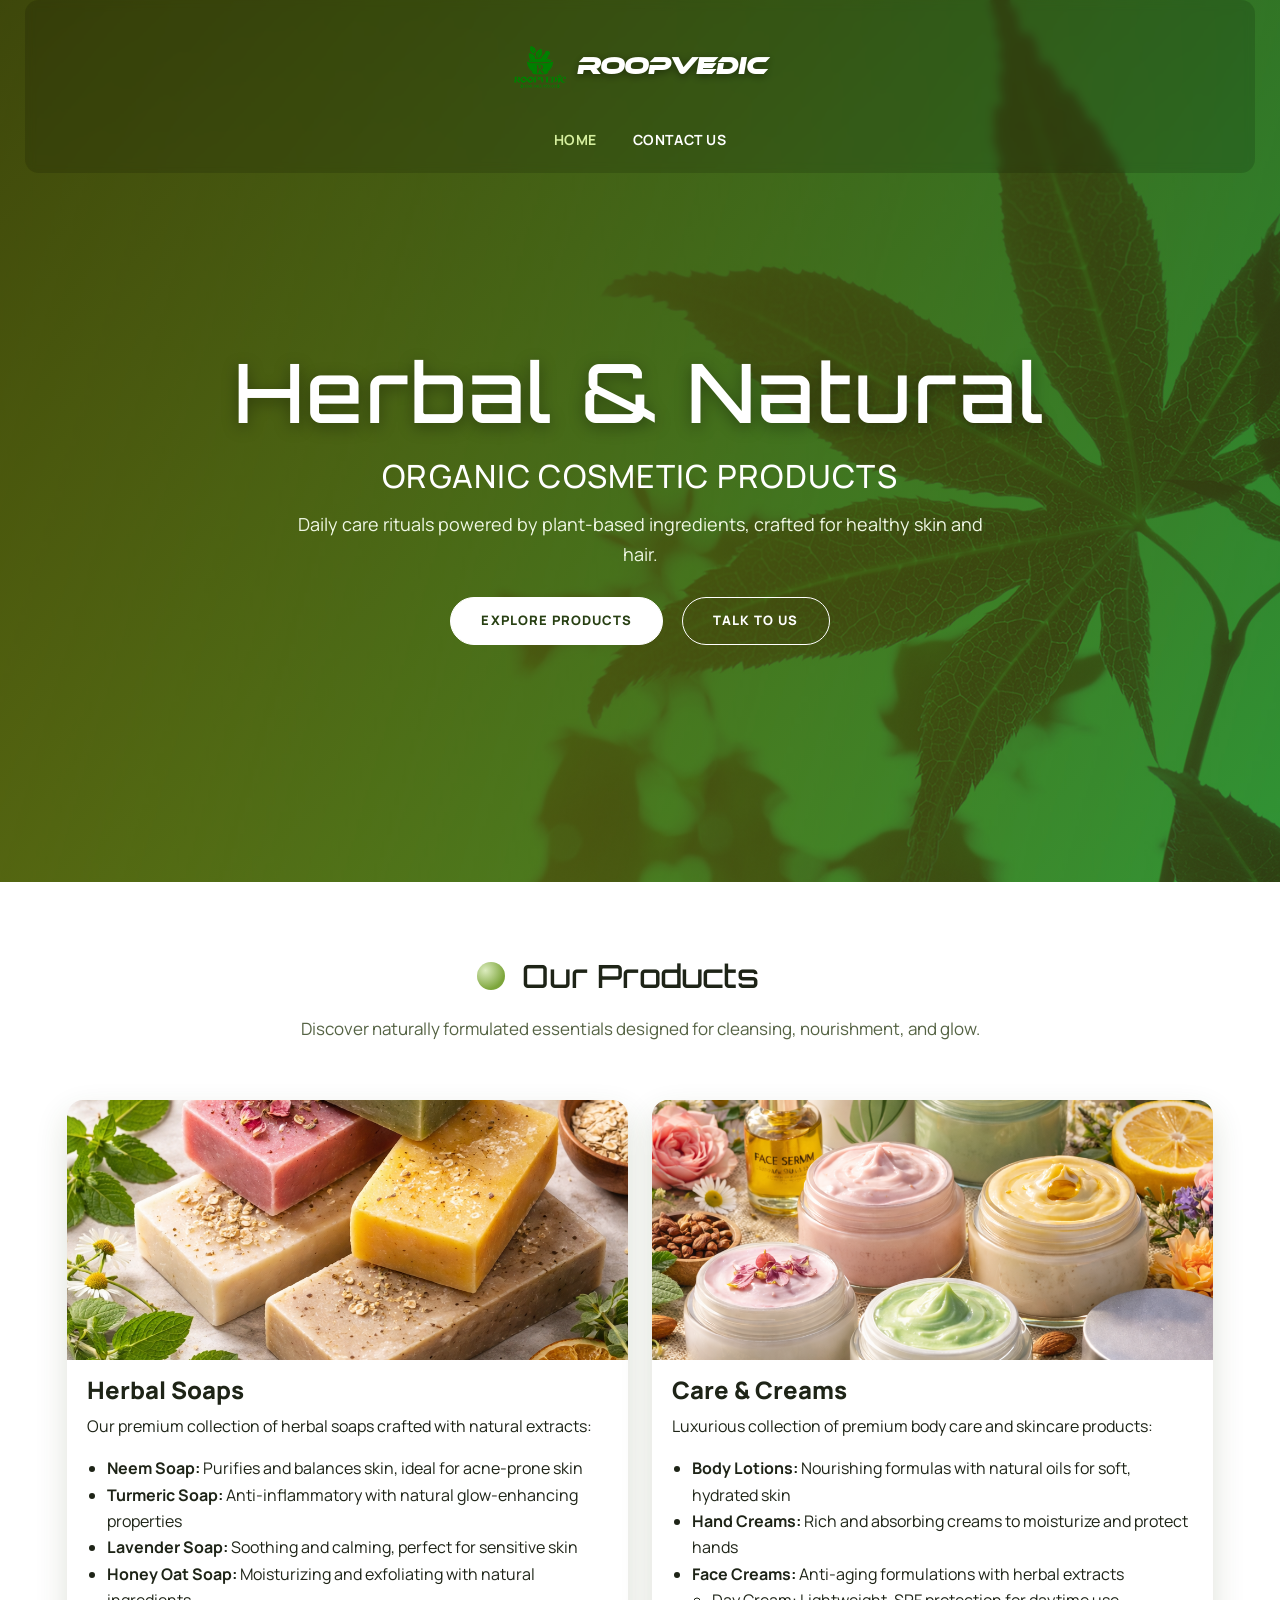
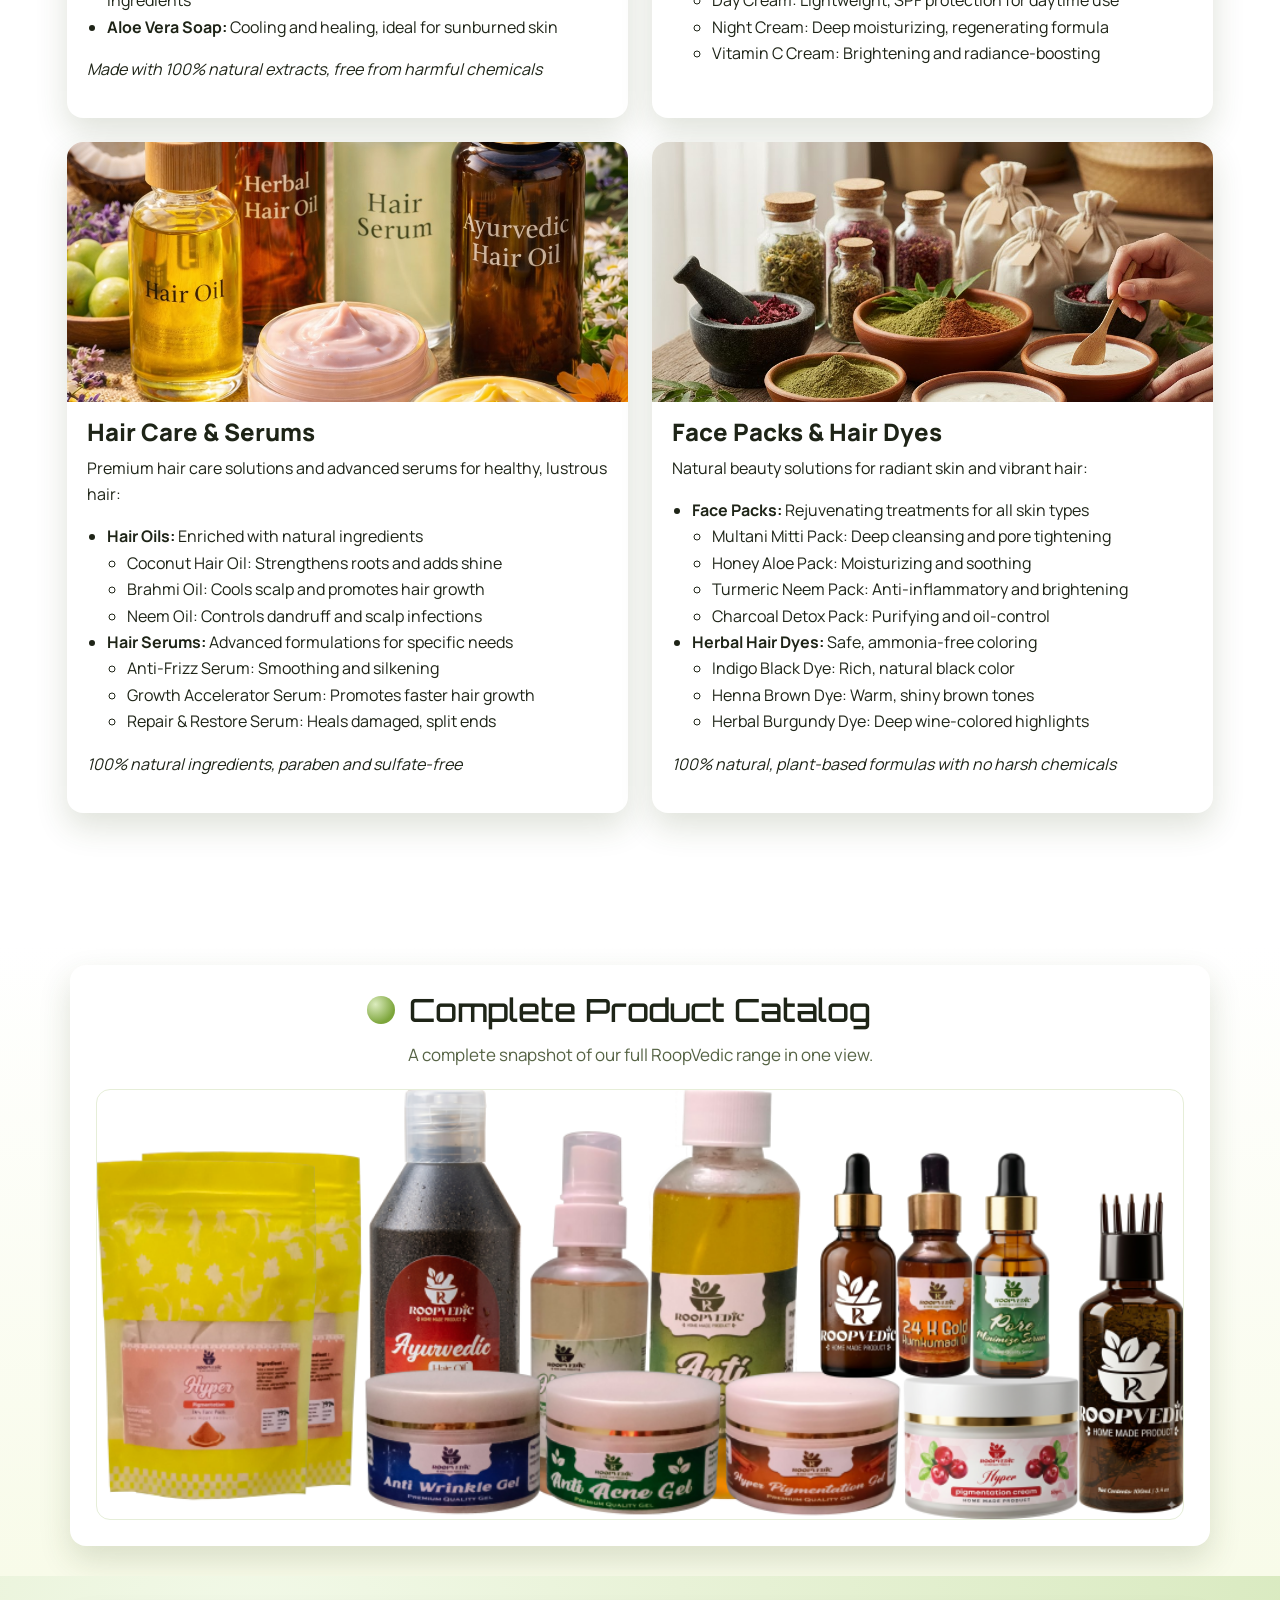
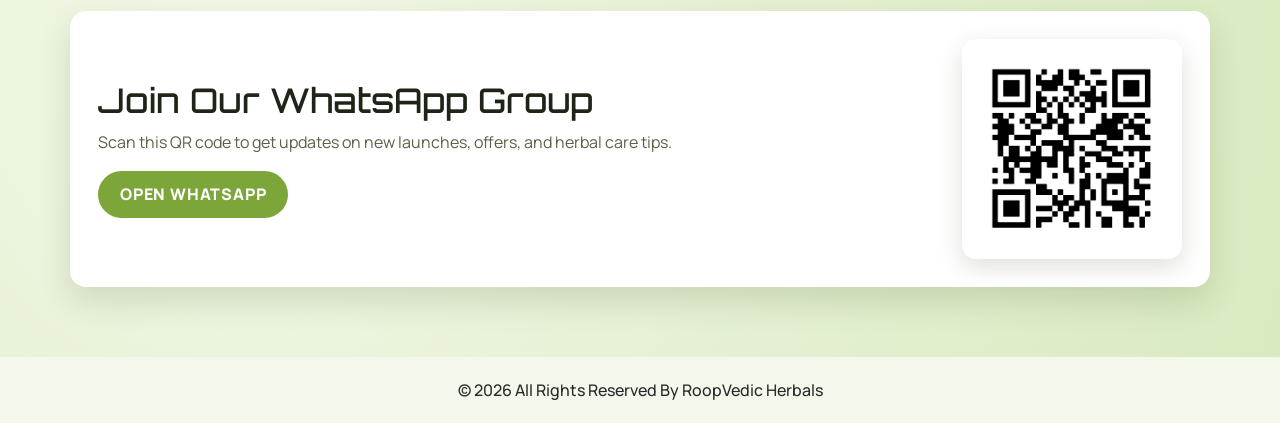
<file: index.html>
<!DOCTYPE html>
<html>

<head>
  <!-- Basic -->
  <meta charset="utf-8" />
  <meta http-equiv="X-UA-Compatible" content="IE=edge" />
  <!-- Mobile Metas -->
  <meta name="viewport" content="width=device-width, initial-scale=1, shrink-to-fit=no" />
  <!-- Site Metas -->
  <meta name="keywords" content="herbal products, natural cosmetics, roopvedic, organic skincare, hair care" />
  <meta name="description" content="RoopVedic offers herbal soaps, natural creams, hair care, and face packs made with plant-based ingredients." />
  <meta name="author" content="RoopVedic" />

  <title>RoopVedic | Herbal & Natural Care</title>

  <!-- bootstrap core css -->
  <link rel="stylesheet" type="text/css" href="css/bootstrap.css" />

  <!-- Custom styles for this template -->
  <link href="css/style.css" rel="stylesheet" />
  <!-- responsive style -->
  <link href="css/responsive.css" rel="stylesheet" />
</head>

<body>
  <div class="hero_area">
    <!-- header section strats -->
    <header class="header_section">
      <div class="container-fluid">
        <nav class="navbar navbar-expand-lg custom_nav-container pt-3">
          <a class="navbar-brand" href="index.html">
            <img src="images/logo.png" alt="RoopVedic logo" class="site-logo" />
            <span>
              RoopVedic
            </span>
          </a>
          <button class="navbar-toggler" type="button" data-toggle="collapse" data-target="#navbarSupportedContent"
            aria-controls="navbarSupportedContent" aria-expanded="false" aria-label="Toggle navigation">
            <span class="navbar-toggler-icon"></span>
          </button>

          <div class="collapse navbar-collapse" id="navbarSupportedContent" aria-label="Primary navigation">
            <div class="d-flex ml-auto flex-column flex-lg-row align-items-center">
              <ul class="navbar-nav  ">
                <li class="nav-item active">
                  <a class="nav-link" href="index.html">Home <span class="sr-only">(current)</span></a>
                </li>
                <li class="nav-item">
                  <a class="nav-link" href="contact.html">Contact us</a>
                </li>
              </ul>
            </div>
          </div>
        </nav>
      </div>
    </header>
    <!-- end header section -->
    <!-- hero section -->
    <section class="hero_section">
      <div class="hero_detail">
        <h1>
          Herbal &amp; Natural
        </h1>
        <h3>
          Organic Cosmetic Products
        </h3>
        <p>
          Daily care rituals powered by plant-based ingredients, crafted for healthy skin and hair.
        </p>
        <div class="hero_btn-box">
          <a href="#products">Explore Products</a>
          <a href="contact.html" class="secondary">Talk to Us</a>
        </div>
      </div>
    </section>
    <!-- end hero section -->
  </div>
  <!-- end hero area -->

  <!-- product section -->
  <section class="product_section layout_padding" id="products">
    <div class="d-flex justify-content-center">
      <h2 class="custom_heading">
        Our Products
      </h2>
    </div>
    <p class="section_intro text-center">
      Discover naturally formulated essentials designed for cleansing, nourishment, and glow.
    </p>
    <div class="container layout_padding2">
      <div class="img-box box-1">
        <img src="images/p-1.jpg" alt="Assorted herbal soaps" loading="lazy">
        <div class="product_details mt-3">
          <h4>Herbal Soaps</h4>
          <p>Our premium collection of herbal soaps crafted with natural extracts:</p>
          <ul>
            <li><strong>Neem Soap:</strong> Purifies and balances skin, ideal for acne-prone skin</li>
            <li><strong>Turmeric Soap:</strong> Anti-inflammatory with natural glow-enhancing properties</li>
            <li><strong>Lavender Soap:</strong> Soothing and calming, perfect for sensitive skin</li>
            <li><strong>Honey Oat Soap:</strong> Moisturizing and exfoliating with natural ingredients</li>
            <li><strong>Aloe Vera Soap:</strong> Cooling and healing, ideal for sunburned skin</li>
          </ul>
          <p class="mt-2"><em>Made with 100% natural extracts, free from harmful chemicals</em></p>
        </div>
      </div>
      <div class="img-box box-2">
        <img src="images/p-2.jpg" alt="Premium body lotions and creams" loading="lazy">
        <div class="product_details mt-3">
          <h4>Care & Creams</h4>
          <p>Luxurious collection of premium body care and skincare products:</p>
          <ul>
            <li><strong>Body Lotions:</strong> Nourishing formulas with natural oils for soft, hydrated skin</li>
            <li><strong>Hand Creams:</strong> Rich and absorbing creams to moisturize and protect hands</li>
            <li><strong>Face Creams:</strong> Anti-aging formulations with herbal extracts
              <ul>
                <li>Day Cream: Lightweight, SPF protection for daytime use</li>
                <li>Night Cream: Deep moisturizing, regenerating formula</li>
                <li>Vitamin C Cream: Brightening and radiance-boosting</li>
              </ul>
            </li>
          </ul>
        </div>
      </div>
      <div class="img-box box-3">
        <img src="images/p-3.jpg" alt="Natural hair oils and serums" loading="lazy">
        <div class="product_details mt-3">
          <h4>Hair Care & Serums</h4>
          <p>Premium hair care solutions and advanced serums for healthy, lustrous hair:</p>
          <ul>
            <li><strong>Hair Oils:</strong> Enriched with natural ingredients
              <ul>
                <li>Coconut Hair Oil: Strengthens roots and adds shine</li>
                <li>Brahmi Oil: Cools scalp and promotes hair growth</li>
                <li>Neem Oil: Controls dandruff and scalp infections</li>
              </ul>
            </li>
            <li><strong>Hair Serums:</strong> Advanced formulations for specific needs
              <ul>
                <li>Anti-Frizz Serum: Smoothing and silkening</li>
                <li>Growth Accelerator Serum: Promotes faster hair growth</li>
                <li>Repair & Restore Serum: Heals damaged, split ends</li>
              </ul>
            </li>
          </ul>
          <p class="mt-2"><em>100% natural ingredients, paraben and sulfate-free</em></p>
        </div>
      </div>
      <div class="img-box box-4">
        <img src="images/p-4.jpg" alt="Face packs and herbal hair dyes" loading="lazy">
        <div class="product_details mt-3">
          <h4>Face Packs & Hair Dyes</h4>
          <p>Natural beauty solutions for radiant skin and vibrant hair:</p>
          <ul>
            <li><strong>Face Packs:</strong> Rejuvenating treatments for all skin types
              <ul>
                <li>Multani Mitti Pack: Deep cleansing and pore tightening</li>
                <li>Honey Aloe Pack: Moisturizing and soothing</li>
                <li>Turmeric Neem Pack: Anti-inflammatory and brightening</li>
                <li>Charcoal Detox Pack: Purifying and oil-control</li>
              </ul>
            </li>
            <li><strong>Herbal Hair Dyes:</strong> Safe, ammonia-free coloring
              <ul>
                <li>Indigo Black Dye: Rich, natural black color</li>
                <li>Henna Brown Dye: Warm, shiny brown tones</li>
                <li>Herbal Burgundy Dye: Deep wine-colored highlights</li>
              </ul>
            </li>
          </ul>
          <p class="mt-2"><em>100% natural, plant-based formulas with no harsh chemicals</em></p>
        </div>
      </div>
    </div>
  </section>


  <!-- end product section -->

  <!-- catalog section -->
  <section class="catalog_section">
    <div class="container">
      <div class="catalog_panel">
        <h2 class="custom_heading">Complete Product Catalog</h2>
        <p class="section_intro text-center">
          A complete snapshot of our full RoopVedic range in one view.
        </p>
        <div class="catalog_image_wrap">
          <img src="images/catalog.png" alt="RoopVedic complete product catalog" loading="lazy" class="catalog_image" />
        </div>
      </div>
    </div>
  </section>
  <!-- end catalog section -->

  <!-- whatsapp qr section -->
  <section class="whatsapp_qr_section">
    <div class="container">
      <div class="qr_panel">
        <div class="qr_text">
          <h2>Join Our WhatsApp Group</h2>
          <p>Scan this QR code to get updates on new launches, offers, and herbal care tips.</p>
          <a href="https://wa.me/919610017686" target="_blank" rel="noopener noreferrer">Open WhatsApp</a>
        </div>
        <div class="qr_image_wrap">
          <img src="images/qr_code.png" alt="QR code to join RoopVedic WhatsApp group" loading="lazy" class="whatsapp_qr_image" />
        </div>
      </div>
    </div>
  </section>
  <!-- end whatsapp qr section -->

  <!-- footer section -->
  <section class="container-fluid footer_section">
    <p>
      &copy; 2026 All Rights Reserved By RoopVedic Herbals
    </p>
  </section>
  <!-- footer section -->

  <script type="text/javascript" src="js/jquery-3.4.1.min.js"></script>
  <script type="text/javascript" src="js/bootstrap.js"></script>
</body>

</html>
</file>
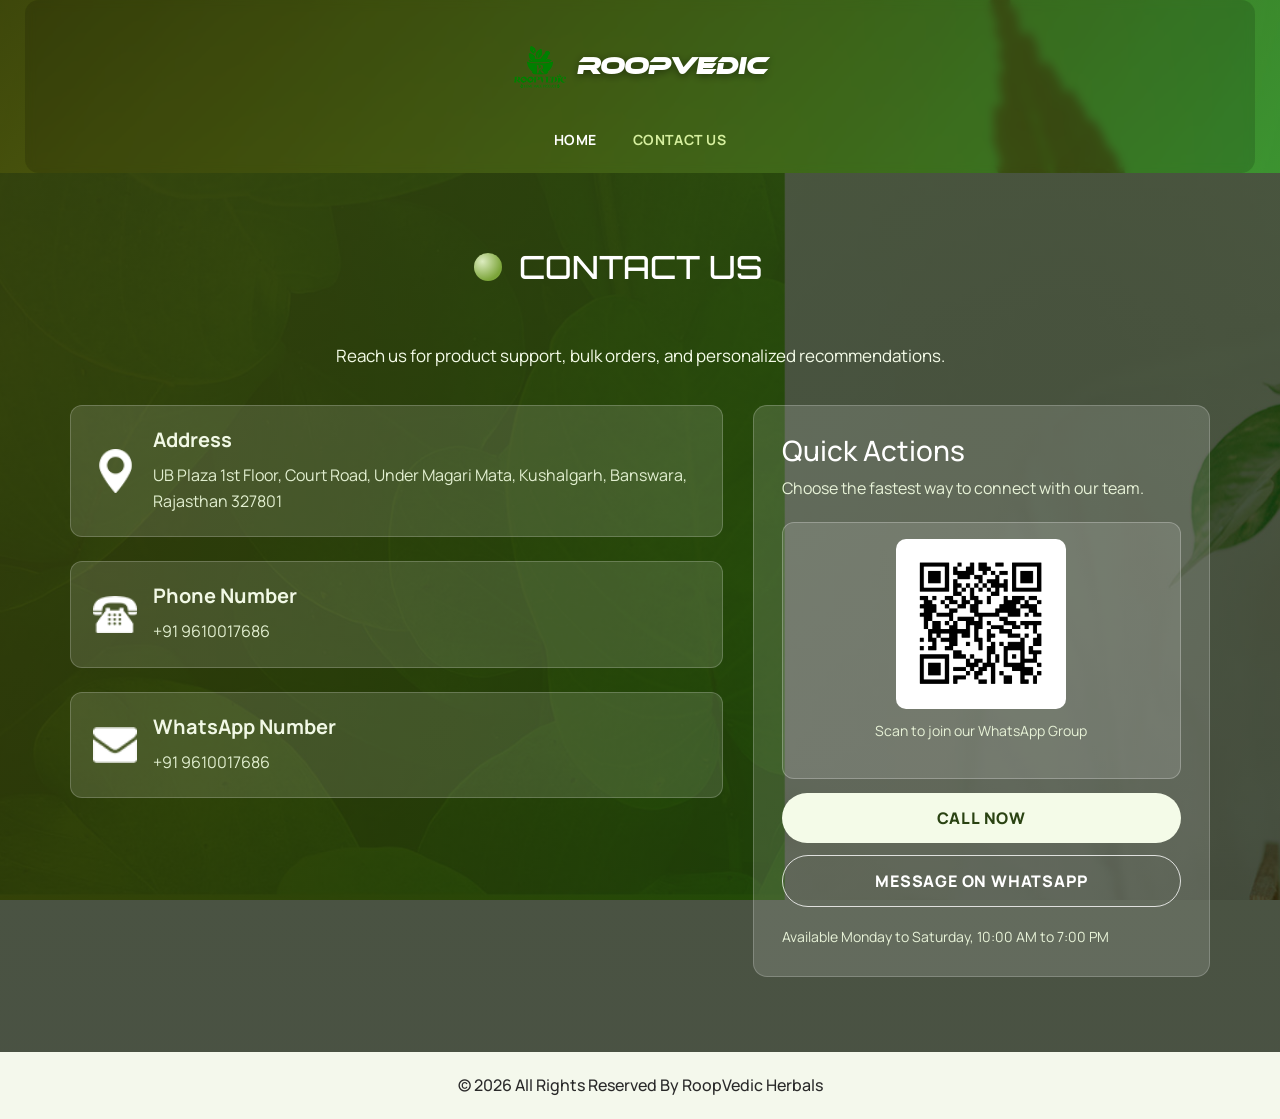
<file: contact.html>
<!DOCTYPE html>
<html>

<head>
  <!-- Basic -->
  <meta charset="utf-8" />
  <meta http-equiv="X-UA-Compatible" content="IE=edge" />
  <!-- Mobile Metas -->
  <meta name="viewport" content="width=device-width, initial-scale=1, shrink-to-fit=no" />
  <!-- Site Metas -->
  <meta name="keywords" content="contact roopvedic, herbal products support, roopvedic phone, roopvedic whatsapp" />
  <meta name="description" content="Get in touch with RoopVedic for product details, order assistance, and wholesale inquiries." />
  <meta name="author" content="RoopVedic" />

  <title>Contact | RoopVedic</title>

  <!-- bootstrap core css -->
  <link rel="stylesheet" type="text/css" href="css/bootstrap.css" />
  <!-- Custom styles for this template -->
  <link href="css/style.css" rel="stylesheet" />
  <!-- responsive style -->
  <link href="css/responsive.css" rel="stylesheet" />
</head>

<body class="sub_page">
  <div class="hero_area">
    <!-- header section strats -->
    <header class="header_section">
      <div class="container-fluid">
        <nav class="navbar navbar-expand-lg custom_nav-container pt-3">
          <a class="navbar-brand" href="index.html">
            <img src="images/logo.png" alt="RoopVedic logo" class="site-logo" />
            <span>
              RoopVedic
            </span>
          </a>
          <button class="navbar-toggler" type="button" data-toggle="collapse" data-target="#navbarSupportedContent"
            aria-controls="navbarSupportedContent" aria-expanded="false" aria-label="Toggle navigation">
            <span class="navbar-toggler-icon"></span>
          </button>

          <div class="collapse navbar-collapse" id="navbarSupportedContent">
            <div class="d-flex ml-auto flex-column flex-lg-row align-items-center">
              <ul class="navbar-nav  ">
                <li class="nav-item">
                  <a class="nav-link" href="index.html">Home</a>
                </li>
                <li class="nav-item active">
                  <a class="nav-link" href="contact.html">Contact us <span class="sr-only">(current)</span></a>
                </li>
              </ul>
            </div>
          </div>
        </nav>
      </div>
    </header>
    <!-- end header section -->
  </div>
  <!-- end hero area -->





  <!-- contact section -->

  <section class="contact_section layout_padding">
    <div class="container">
      <div class="d-flex justify-content-center mb-5">
        <h2 class="custom_heading">
          CONTACT US
        </h2>
      </div>
      <p class="section_intro text-center contact_intro">
        Reach us for product support, bulk orders, and personalized recommendations.
      </p>
      <div class="row justify-content-center align-items-stretch">
        <div class="col-lg-7 mb-4 mb-lg-0">
          <div class="contact_info">
            <div class="info_item mb-4">
              <div class="d-flex align-items-center">
                <div class="img-box mr-3">
                  <img src="images/location-white.png" alt="Address icon" />
                </div>
                <div class="detail-box">
                  <h5>Address</h5>
                  <p>
                    <a href="https://www.google.com/maps/search/?api=1&query=UB+Plaza+Court+Road+Kushalgarh+Banswara+Rajasthan+327801" target="_blank" rel="noopener noreferrer">
                      UB Plaza 1st Floor, Court Road, Under Magari Mata, Kushalgarh, Banswara, Rajasthan 327801
                    </a>
                  </p>
                </div>
              </div>
            </div>
            <div class="info_item mb-4">
              <div class="d-flex align-items-center">
                <div class="img-box mr-3">
                  <img src="images/telephone-white.png" alt="Phone icon" />
                </div>
                <div class="detail-box">
                  <h5>Phone Number</h5>
                  <p><a href="tel:+919610017686">+91 9610017686</a></p>
                </div>
              </div>
            </div>
            <div class="info_item mb-4">
              <div class="d-flex align-items-center">
                <div class="img-box mr-3">
                  <img src="images/envelope-white.png" alt="WhatsApp icon" />
                </div>
                <div class="detail-box">
                  <h5>WhatsApp Number</h5>
                  <p><a href="https://wa.me/919610017686" target="_blank" rel="noopener noreferrer">+91 9610017686</a></p>
                </div>
              </div>
            </div>
          </div>
        </div>
        <div class="col-lg-5">
          <div class="quick_actions">
            <h4>Quick Actions</h4>
            <p>Choose the fastest way to connect with our team.</p>
            <div class="contact_qr_block">
              <img src="images/qr_code.png" alt="QR code to join RoopVedic WhatsApp group" loading="lazy" class="contact_qr_image" />
              <p class="contact_qr_caption">Scan to join our WhatsApp Group</p>
            </div>
            <a href="tel:+919610017686" class="action_btn">Call Now</a>
            <a href="https://wa.me/919610017686" target="_blank" rel="noopener noreferrer" class="action_btn action_btn_secondary">Message on WhatsApp</a>
            <p class="availability">Available Monday to Saturday, 10:00 AM to 7:00 PM</p>
          </div>
        </div>
      </div>
    </div>

  </section>

  <!-- end contact section -->




  <!-- footer section -->
  <section class="container-fluid footer_section">
    <p>
      &copy; 2026 All Rights Reserved By RoopVedic Herbals
    </p>
  </section>
  <!-- footer section -->

  <script type="text/javascript" src="js/jquery-3.4.1.min.js"></script>
  <script type="text/javascript" src="js/bootstrap.js"></script>
</body>

</html>
</file>
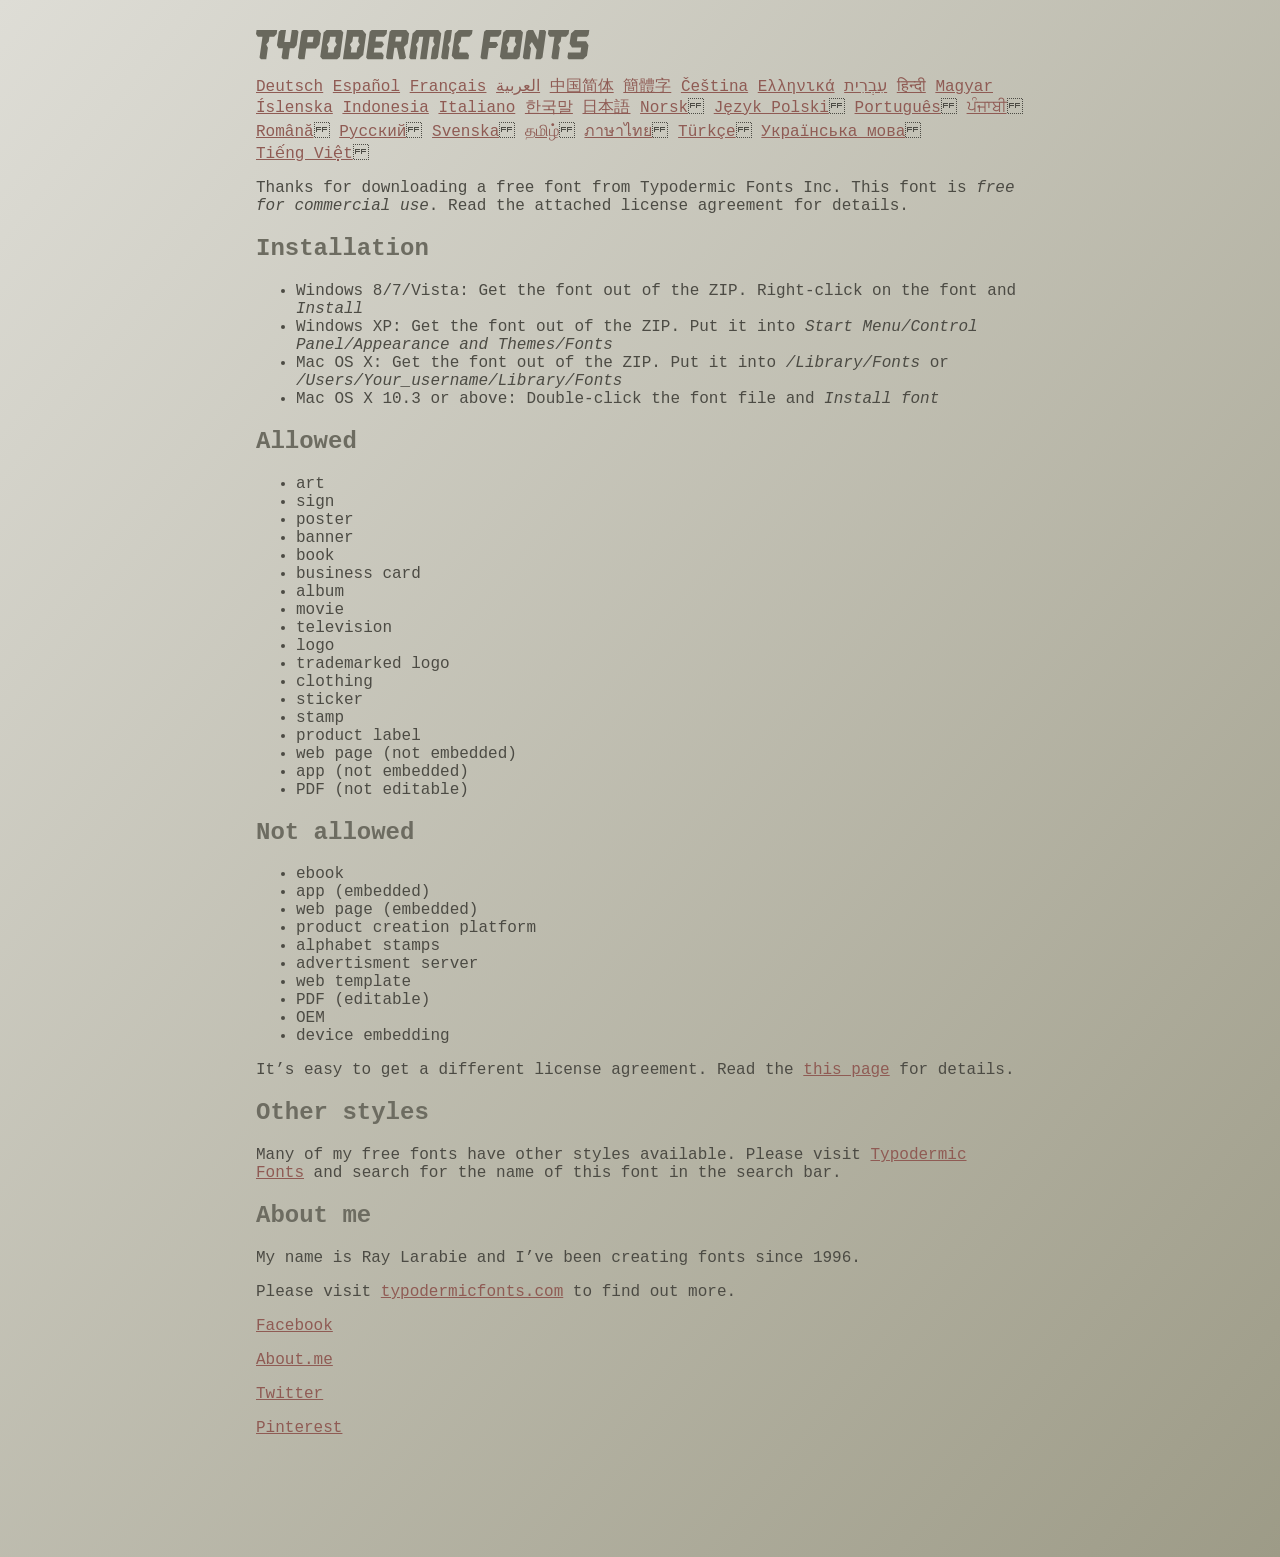
<file: fonts/ethnocentric/read-this.html>
<head>
<meta http-equiv="Content-Type" content="text/html; charset=utf-8">
<title>Typodermic Fonts Inc. Freeware Font instructions 2014</title>
<style type="text/css">
body {
	margin:30px 20% 120px 20%;
	padding:0px;
	font-family:Consolas, Courier, sans-serif;
	color:#4c4b44;
	background-color:#c2c1b3;

/* IE10 Consumer Preview */ 
background-image: -ms-linear-gradient(top left, #DEDDD6 0%, #9D9B87 100%);

/* Mozilla Firefox */ 
background-image: -moz-linear-gradient(top left, #DEDDD6 0%, #9D9B87 100%);

/* Opera */ 
background-image: -o-linear-gradient(top left, #DEDDD6 0%, #9D9B87 100%);

/* Webkit (Safari/Chrome 10) */ 
background-image: -webkit-gradient(linear, left top, right bottom, color-stop(0, #DEDDD6), color-stop(1, #9D9B87));

/* Webkit (Chrome 11+) */ 
background-image: -webkit-linear-gradient(top left, #DEDDD6 0%, #9D9B87 100%);

/* W3C Markup, IE10 Release Preview */ 
background-image: linear-gradient(to bottom right, #DEDDD6 0%, #9D9B87 100%);

	}
h2 {color:#6d6c61;}
a {color:#8f5b54;}
a:hover {color:#ffffff; background-color:#9a998c;}
</style>
</head>

<body>

<svg width="350px" height="30px">
	<path fill="#69685D" d="M0,4.006L0.554,0h20.674l-0.553,4.006l-2.559,2.772h-4.688l-0.682,4.816l-2.515,3.026l1.663,3.07
		l-1.62,11.594H4.987l-1.448-1.79l2.94-20.716H1.791L0,4.006z"/>
	<path fill="#69685D" d="M35.8,0h5.285l1.408,1.791l-1.876,13.343l-2.515,3.111h-4.264l-1.534,11.04h-5.286l-1.449-1.79l1.322-9.25
		h-4.263l-1.705-3.111l1.875-13.343L24.76,0h5.242l-1.706,12.064h5.799L35.8,0z"/>
	<path fill="#69685D" d="M62.09,0l2.899,3.453L63.412,14.58l-3.496,3.962h-9.805l-1.491,10.742h-5.244l-1.493-1.79l3.625-25.704
		L47.469,0H62.09z M50.965,12.362h5.797l0.81-5.583h-5.799L50.965,12.362z"/>
	<path fill="#69685D" d="M64.256,26.642l3.367-24.041L70.523,0h14.664l2.132,2.601l-3.368,24.041l-2.856,2.643H66.431L64.256,26.642
		z M73.335,11.595l-2.514,3.026l1.663,3.07l-0.683,4.816H77.6l0.68-4.816l2.516-3.07l-1.663-3.026l0.681-4.816h-5.796L73.335,11.595
		z"/>
	<path fill="#69685D" d="M86.926,29.285L91.017,0h15.518l3.581,4.307l-2.899,20.673l-4.774,4.305H86.926z M96.345,11.595
		l-2.515,3.026l1.664,3.07l-0.683,4.816h5.798l0.681-4.816l2.516-3.07l-1.663-3.026l0.681-4.816h-5.796L96.345,11.595z"/>
	<path fill="#69685D" d="M127.114,29.285h-15.473l-1.492-1.79l3.624-25.704L115.731,0h15.389l-0.554,4.006l-2.557,2.772h-7.971
		l-0.684,4.816h6.906l1.662,3.026l-2.515,3.111h-6.905l-0.683,4.775h8.057l1.791,2.771L127.114,29.285z"/>
	<path fill="#69685D" d="M150.21,0l2.898,3.453l-1.405,9.977l-3.881,3.452l2.217,10.613l-1.748,1.79h-4.944l-2.387-11.553h-2.6
		l-1.622,11.553h-5.241l-1.493-1.79l3.624-25.704L135.588,0H150.21z M145.691,6.779h-5.796l-0.683,4.816h5.799L145.691,6.779z"/>
	<path fill="#69685D" d="M159.92,29.285h-5.242l-1.492-1.79l3.41-24.042L160.432,0h21.911l2.897,3.453l-3.409,24.042l-1.876,1.79
		h-5.284l1.617-11.594l2.517-3.07l-1.662-3.026l0.681-4.816h-4.092l-3.154,22.506h-6.522l3.155-22.506h-4.134l-0.683,4.816
		l-2.515,3.026l1.663,3.07L159.92,29.285z"/>
	<path fill="#69685D" d="M191.879,29.285h-5.244l-1.492-1.79l3.624-25.704L190.728,0h5.242l-1.619,11.595l-2.516,3.026l1.663,3.07
		L191.879,29.285z"/>
	<path fill="#69685D" d="M213.018,25.279l-0.554,4.006h-13.854l-2.899-3.494l3.156-22.338L202.702,0h13.854l-0.555,4.006
		l-2.558,2.772h-8.1l-0.683,4.816l-2.515,3.026l1.663,3.07l-0.683,4.816h8.1L213.018,25.279z"/>
	<path fill="#69685D" d="M226.007,29.285l-1.492-1.79l3.624-25.704L230.1,0h15.473l-0.554,4.006l-2.557,2.772h-8.058l-0.724,5.115
		h6.818l1.664,3.07l-2.557,3.11h-6.82l-1.535,11.211H226.007z"/>
	<path fill="#69685D" d="M243.903,26.642l3.368-24.041L250.17,0h14.663l2.131,2.601l-3.367,24.041l-2.855,2.643h-14.664
		L243.903,26.642z M252.983,11.595l-2.516,3.026l1.662,3.07l-0.681,4.816h5.796l0.684-4.816l2.515-3.07l-1.664-3.026l0.684-4.816
		h-5.798L252.983,11.595z"/>
	<path fill="#69685D" d="M280.639,19.822l-4.731-7.758l-2.516,3.069l1.662,3.069l-1.533,11.082h-5.244l-1.493-1.79l3.626-25.704
		L272.37,0h4.773l4.902,9.677L283.41,0h5.285l1.407,1.791l-3.623,25.704l-1.877,1.79h-5.285L280.639,19.822z"/>
	<path fill="#69685D" d="M291.926,4.006L292.48,0h20.674l-0.554,4.006l-2.557,2.772h-4.691l-0.681,4.816l-2.516,3.026l1.664,3.07
		l-1.621,11.594h-5.285l-1.451-1.79l2.942-20.716h-4.689L291.926,4.006z"/>
	<path fill="#69685D" d="M325.168,17.478h-9.209l-2.387-3.923l1.45-10.102L318.857,0h14.452l-0.682,4.86l-1.621,1.918h-9.506
		l-0.64,4.561h9.208l2.388,3.878l-1.493,10.572l-3.836,3.494h-14.579l-1.107-1.917l0.682-4.86h12.362L325.168,17.478z"/>
</svg>

<br>

<p translate="no">

<a href="http://translate.google.com/translate?hl=en&sl=en&tl=de&u=http://typodermicfonts.com/wp-content/uploads/2014/02/read-this.html&sandbox=0&usg=ALkJrhivq6___mill12Uw6fPvMWyJxstkw">Deutsch</a>

<a href="http://translate.google.com/translate?hl=en&sl=en&tl=es&u=http://typodermicfonts.com/wp-content/uploads/2014/02/read-this.html&sandbox=0&usg=ALkJrhjAt3cpinDeMTX6Ro8UcZFqaE8K5Q">Español</a>

<a href="http://translate.google.com/translate?hl=en&sl=en&tl=fr&u=http://typodermicfonts.com/wp-content/uploads/2014/02/read-this.html&sandbox=0&usg=ALkJrhjObLPhFyyhwigF-dBoOZ3eXYdDsw">Français</a>

<a href="http://translate.google.com/translate?hl=en&sl=en&tl=ar&u=http://typodermicfonts.com/wp-content/uploads/2014/02/read-this.html&sandbox=0&usg=ALkJrhg2hs-st3zodt-AjmoeuPHfyJsTEg">العربية</a>

<a href="http://translate.google.com/translate?hl=en&sl=en&tl=zh-CN&u=http://typodermicfonts.com/wp-content/uploads/2014/02/read-this.html&sandbox=0&usg=ALkJrhiilVnjG1Ks0DN7UyRqbKExhxAT-Q">中国简体</a>

<a href="http://translate.google.com/translate?hl=en&sl=en&tl=zh-TW&u=http://typodermicfonts.com/wp-content/uploads/2014/02/read-this.html&sandbox=0&usg=ALkJrhiSCPRAYToARlHI4kxIK9eCIFKQhw">簡體字</a>

<a href="http://translate.google.com/translate?hl=en&sl=en&tl=cs&u=http://typodermicfonts.com/wp-content/uploads/2014/02/read-this.html&sandbox=0&usg=ALkJrhj3z2HOOmCXLT-ApYW2SCeBvTGvTA">Čeština</a>

<a href="http://translate.google.com/translate?hl=en&sl=en&tl=el&u=http://typodermicfonts.com/wp-content/uploads/2014/02/read-this.html&sandbox=0&usg=ALkJrhhoORG-43TvZ2NVrll3T0oyOZE0VA">Ελληνικά</a>

<a href="http://translate.google.com/translate?hl=en&sl=en&tl=iw&u=http://typodermicfonts.com/wp-content/uploads/2014/02/read-this.html&sandbox=0&usg=ALkJrhiP4kLXdDxVNuV6-9tHJ8Tbt-1xKw">עִבְרִית</a>

<a href="http://translate.google.com/translate?hl=en&sl=en&tl=hi&u=http://typodermicfonts.com/wp-content/uploads/2014/02/read-this.html&sandbox=0&usg=ALkJrhhJmUufReWrMTSaGKPPOqV7q5jpGQ">हिन्दी</a>

<a href="http://translate.google.com/translate?hl=en&sl=en&tl=hu&u=http://typodermicfonts.com/wp-content/uploads/2014/02/read-this.html&sandbox=0&usg=ALkJrhgfcL_UwP3jkr6Vvq35rkhETFuTug">Magyar</a>

<a href="http://translate.google.com/translate?hl=en&sl=en&tl=is&u=http://typodermicfonts.com/wp-content/uploads/2014/02/read-this.html&sandbox=0&usg=ALkJrhjpK9lELyRP50Vv3RNgqCJDb6d-GQ">Íslenska</a>

<a href="http://translate.google.com/translate?hl=en&sl=en&tl=id&u=http://typodermicfonts.com/wp-content/uploads/2014/02/read-this.html&sandbox=0&usg=ALkJrhiExV3gmyXBUVqcwNiGiUWQSRrgIQ">Indonesia</a>

<a href="http://translate.google.com/translate?hl=en&sl=en&tl=it&u=http://typodermicfonts.com/wp-content/uploads/2014/02/read-this.html&sandbox=0&usg=ALkJrhgMr2_uulaLYRSFz8C34rtcbN6XEg">Italiano</a>

<a href="http://translate.google.com/translate?hl=en&sl=en&tl=ko&u=http://typodermicfonts.com/wp-content/uploads/2014/02/read-this.html&sandbox=0&usg=ALkJrhhl_nNXiOMIiBERq879UXH1XYfZGw">한국말</a>

<a href="http://translate.google.com/translate?hl=en&ie=UTF8&prev=_t&sl=en&tl=ja&u=http://typodermicfonts.com/wp-content/uploads/2014/02/read-this.html&sandbox=0&usg=ALkJrhi2FvSFgSUub72-Sq2moIRAosCiLA">日本語</a>

<a href="http://translate.google.com/translate?hl=en&sl=en&tl=no&u=http://typodermicfonts.com/wp-content/uploads/2014/02/read-this.html&sandbox=0&usg=ALkJrhhnf9AGd5hfxwA04e1w-tfYPha1ww">Norsk</a>
<a href="http://translate.google.com/translate?hl=en&sl=en&tl=pl&u=http://typodermicfonts.com/wp-content/uploads/2014/02/read-this.html&sandbox=0&usg=ALkJrhjZTe5eJRrZffLe0zgqEHPrMb8pOQ">Język&nbsp;Polski</a>
<a href="http://translate.google.com/translate?hl=en&sl=en&tl=pt-BR&u=http://typodermicfonts.com/wp-content/uploads/2014/02/read-this.html&sandbox=0&usg=ALkJrhg-zp3i6AcZCv02ONjZ5YvkcCFDBw">Português</a>
<a href="http://translate.google.com/translate?hl=en&sl=en&tl=pa&u=http://typodermicfonts.com/wp-content/uploads/2014/02/read-this.html&sandbox=0&usg=ALkJrhhPEMoYvW59_DJT7y6fxgG2IMh23A">ਪੰਜਾਬੀ</a>
<a href="http://translate.google.com/translate?hl=en&sl=en&tl=ro&u=http://typodermicfonts.com/wp-content/uploads/2014/02/read-this.html&sandbox=0&usg=ALkJrhgD0R8zxuQQh-YmFpQTJdvjhAYm2A">Română</a>
<a href="http://translate.google.com/translate?hl=en&sl=en&tl=ru&u=http://typodermicfonts.com/wp-content/uploads/2014/02/read-this.html&sandbox=0&usg=ALkJrhgI6c7Pd-FCcipT4xc2NPTefj5JJg">Русский</a>
<a href="http://translate.google.com/translate?hl=en&sl=en&tl=sv&u=http://typodermicfonts.com/wp-content/uploads/2014/02/read-this.html&sandbox=0&usg=ALkJrhhA8gW_-rjCbZQ5TK46zFMB3_StEQ">Svenska</a>
<a href="http://translate.google.com/translate?hl=en&sl=en&tl=ta&u=http://typodermicfonts.com/wp-content/uploads/2014/02/read-this.html&sandbox=0&usg=ALkJrhiwxxCEPzu3pHBXP-fbTZaOzYqe3g">தமிழ்</a>
<a href="http://translate.google.com/translate?hl=en&sl=en&tl=th&u=http://typodermicfonts.com/wp-content/uploads/2014/02/read-this.html&sandbox=0&usg=ALkJrhjP1N1DRUB1M81k5mi5KnRtt5C2-Q">ภาษาไทย</a>
<a href="http://translate.google.com/translate?hl=en&sl=en&tl=tr&u=http://typodermicfonts.com/wp-content/uploads/2014/02/read-this.html&sandbox=0&usg=ALkJrhiTYbD039OWznCcGyQnMy89_v-1gA">Türkçe</a>
<a href="http://translate.google.com/translate?hl=en&sl=en&tl=uk&u=http%3A%2F%2Ftypodermicfonts.com%2Fwp-content%2Fuploads%2F2014%2F02%2Fread-this.html">Українська&nbsp;мова</a>
<a href="http://translate.google.com/translate?hl=en&sl=en&tl=vi&u=http://typodermicfonts.com/wp-content/uploads/2014/02/read-this.html&sandbox=0&usg=ALkJrhirTQPOLCZognLpxOvJQT_158y07A">Tiếng&nbsp;Việt</a>
</p>


<p>Thanks for downloading a free font from <span translate="no">Typodermic Fonts Inc.</span> This font is <em>free for commercial use</em>. Read the attached license agreement for details.</p>


<h2>Installation</h2>

<ul>
<li>Windows 8/7/Vista: Get the font out of the ZIP. Right-click on the font and <em>Install</em>
<li>Windows XP: Get the font out of the ZIP. Put it into <cite translate="no">Start Menu/Control Panel/Appearance and Themes/Fonts</cite>
<li>Mac OS X: Get the font out of the ZIP. Put it into <cite translate="no">/Library/Fonts</cite> or <cite translate="no">/Users/Your_username/Library/Fonts</cite>
<li>Mac OS X 10.3 or above: Double-click the font file and <em>Install font</em>
</ul>


<h2>Allowed</h2>

<ul>
<li>art
<li>sign
<li>poster
<li>banner
<li>book
<li>business card
<li>album
<li>movie
<li>television
<li>logo
<li>trademarked logo
<li>clothing
<li>sticker
<li>stamp
<li>product label
<li>web page (not embedded)
<li>app (not embedded)
<li>PDF (not editable)
</ul>

<h2>Not allowed</h2>

<ul>
<li>ebook
<li>app (embedded)
<li>web page (embedded)
<li>product creation platform
<li>alphabet stamps
<li>advertisment server
<li>web template
<li>PDF (editable)
<li>OEM
<li>device embedding
</ul>

<p>It&rsquo;s easy to get a different license agreement. Read the <a href="http://typodermicfonts.com/custom/">this page</a> for details.</p>

<h2>Other styles</h2>

<p>Many of my free fonts have other styles available. Please visit <a href="http://typodermicfonts.com">Typodermic Fonts</a> and search for the name of this font in the search bar.</p>


<h2>About me</h2>

<p>My name is <span translate="no">Ray Larabie</span> and I&rsquo;ve been creating fonts since 1996.</p>

<p>Please visit <a href="http://typodermicfonts.com">typodermicfonts.com</a> to find out more.</p>

<p translate="no"><a href="https://www.facebook.com/pages/Typodermic-Fonts/7153899975">Facebook</a></p>
<p translate="no"><a href="http://about.me/raylarabie/#">About.me</a></p>
<p translate="no"><p><a href="https://twitter.com/typodermic">Twitter</a></p>
<p translate="no"><p><a href="http://www.pinterest.com/plywood747/">Pinterest</a></p>

</body>
</file>
<file: css/style.css>
@import url("https://fonts.googleapis.com/css2?family=Manrope:wght@400;500;600;700;800&family=Orbitron:wght@600;700&display=swap");

@font-face {
  font-family: "Ethnocentric";
  src: url("../fonts/ethnocentric/ethnocentric rg.ttf") format("truetype");
  font-weight: 400;
}

@font-face {
  font-family: "Ethnocentric";
  src: url("../fonts/ethnocentric/ethnocentric rg it.ttf") format("truetype");
  font-weight: 400;
}

@font-face {
  font-family: "poppins";
  src: url("../fonts/Poppins/Poppins-Regular.ttf") format("truetype");
  font-weight: 400;
}

@font-face {
  font-family: "poppins";
  src: url("../fonts/Poppins/Poppins-Bold.ttf") format("truetype");
  font-weight: bold;
}

:root {
  --brand-olive: #5f7f2f;
  --brand-green: #7ca53a;
  --brand-mint: #ecf5de;
  --text-dark: #1e2417;
  --text-muted: #556344;
  --white: #ffffff;
  --shadow-soft: 0 14px 32px rgba(53, 74, 24, 0.16);
}

h1,
h2,
h3 {
  font-family: "Orbitron", "Ethnocentric", sans-serif;
}

body {
  font-family: "Manrope", "poppins", sans-serif;
  color: var(--text-dark);
  background-color: #ffffff;
  line-height: 1.65;
}

.layout_padding {
  padding: 75px 0;
}

.layout_padding2 {
  padding: 45px 0;
}

.layout_padding2-top {
  padding-top: 45px;
}

.layout_padding2-bottom {
  padding-bottom: 45px;
}

.layout_padding-top {
  padding-top: 75px;
}

.layout_padding-bottom {
  padding-bottom: 75px;
}

.custom_heading {
  position: relative;
}

.custom_heading::before {
  position: absolute;
  content: "";
  left: -45px;
  top: 50%;
  width: 28px;
  height: 28px;
  border-radius: 50%;
  transform: translateY(-50%);
  background: radial-gradient(circle at 30% 30%, #dcecbf, #7ca53a 70%);
}

/*header section*/
.hero_area {
  height: 98vh;
  background-image: url(../images/hero.jpg);
  background-size: cover;
  background-position: center;
  background-attachment: fixed;
  position: relative;
}

.hero_area::before {
  content: "";
  position: absolute;
  inset: 0;
  background: linear-gradient(135deg, rgba(20, 32, 12, 0.72), rgba(70, 96, 39, 0.38));
  z-index: 0;
}

.hero_area > * {
  position: relative;
  z-index: 1;
}

.sub_page .hero_area {
  height: auto;
}

.hero_area.sub_pages {
  height: auto;
}

.header_section .container-fluid {
  padding-right: 25px;
  padding-left: 25px;
}

.header_section .nav_container {
  margin: 0 auto;
}

.custom_nav-container.navbar-expand-lg .navbar-nav .nav-link {
  padding: 10px 18px;
  color: #ffffff;
  text-align: center;
  text-transform: uppercase;
  letter-spacing: 0.04em;
  font-size: 14px;
  font-weight: 700;
  transition: color 0.3s ease;
}

.custom_nav-container.navbar-expand-lg .navbar-nav .nav-link:hover,
.custom_nav-container.navbar-expand-lg .navbar-nav .active .nav-link {
  color: #d6ef9f;
}

a,
a:hover,
a:focus {
  text-decoration: none;
}

a:hover,
a:focus {
  color: initial;
}

.btn,
.btn:focus {
  outline: none !important;
  -webkit-box-shadow: none;
          box-shadow: none;
}

.navbar-brand,
.navbar-brand:hover {
  text-transform: uppercase;
  font-weight: bold;
  font-size: 24px;
  color: #fafcfd;
}

.navbar-brand {
  display: -webkit-box;
  display: -ms-flexbox;
  display: flex;
  -webkit-box-align: center;
      -ms-flex-align: center;
          align-items: center;
  -webkit-box-orient: horizontal;
  -webkit-box-direction: normal;
      -ms-flex-direction: row;
          flex-direction: row;
  align-items: center;
  margin-right: 0;
}

.navbar-brand img {
  width: 52px;
}

.navbar-brand span {
  font-size: 23px;
  font-weight: 700;
  color: #ffffff;
  font-family: "Ethnocentric";
  margin-left: 10px;
  text-shadow: 0 2px 8px rgba(0, 0, 0, 0.45);
}

.site-logo {
  width: 92px;
  height: 92px;
  object-fit: contain;
}

.custom_nav-container {
  z-index: 99999;
  padding: 12px 20px;
  -webkit-box-orient: vertical;
  -webkit-box-direction: normal;
      -ms-flex-direction: column;
          flex-direction: column;
  -webkit-box-align: center;
      -ms-flex-align: center;
          align-items: center;
  border-radius: 14px;
  background: rgba(0, 0, 0, 0.14);
  -webkit-backdrop-filter: blur(5px);
  backdrop-filter: blur(5px);
}

.custom_nav-container .navbar-toggler {
  outline: none;
}

.custom_nav-container .navbar-toggler .navbar-toggler-icon {
  background-image: url(../images/menu.png);
  background-size: 35px;
}

/*end header section*/
.hero_section {
  text-align: center;
  color: #ffffff;
  display: -webkit-box;
  display: -ms-flexbox;
  display: flex;
  -webkit-box-orient: vertical;
  -webkit-box-direction: normal;
      -ms-flex-direction: column;
          flex-direction: column;
  -webkit-box-pack: center;
      -ms-flex-pack: center;
          justify-content: center;
  height: 75%;
  padding: 40px 20px 60px;
}

.hero_section h1 {
  font-size: clamp(42px, 8vw, 82px);
  letter-spacing: 0.03em;
  text-shadow: 0 4px 16px rgba(0, 0, 0, 0.36);
  width: 100%;
  margin: 0 auto;
}

.hero_detail h3 {
  margin-top: 16px;
  font-family: "Manrope", sans-serif;
  font-size: clamp(20px, 3vw, 32px);
  letter-spacing: 0.04em;
  text-transform: uppercase;
}

.hero_detail p {
  max-width: 720px;
  margin: 14px auto 0;
  font-size: 18px;
  color: #f0f8e5;
}

.hero_section .hero_btn-box a {
  display: inline-block;
  padding: 12px 30px;
  background-color: #ffffff;
  border: 1.5px solid #ffffff;
  color: #284013;
  margin-top: 28px;
  border-radius: 100px;
  text-transform: uppercase;
  font-size: 13px;
  font-weight: 800;
  letter-spacing: 0.08em;
  margin-left: 8px;
  margin-right: 8px;
  transition: all 0.3s ease;
}

.hero_section .hero_btn-box a:hover {
  background-color: #e3f2c9;
  color: #243512;
}

.hero_section .hero_btn-box a.secondary {
  background-color: transparent;
  color: #ffffff;
}

.hero_section .hero_btn-box a.secondary:hover {
  background-color: rgba(255, 255, 255, 0.15);
  color: #ffffff;
}

.product_section .container {
  display: -webkit-box;
  display: -ms-flexbox;
  display: flex;
  -ms-flex-wrap: wrap;
      flex-wrap: wrap;
}

.product_section .img-box {
  margin: 1%;
  display: -webkit-box;
  display: -ms-flexbox;
  display: flex;
  flex-direction: column;
  background-color: var(--white);
  border-radius: 16px;
  overflow: hidden;
  box-shadow: var(--shadow-soft);
}

.product_section .img-box img {
  width: 100%;
  height: 260px;
  object-fit: cover;
}

.product_section .img-box .product_details {
  padding: 0 20px 20px;
}

.product_section .img-box .product_details h4 {
  font-family: "Manrope", sans-serif;
  font-size: 24px;
  font-weight: 800;
  margin-bottom: 8px;
}

.product_section .img-box .product_details ul {
  padding-left: 20px;
}

.section_intro {
  max-width: 740px;
  margin: 12px auto 0;
  color: var(--text-muted);
  font-size: 17px;
}

.product_section .img-box.box-1, .product_section .img-box.box-3 {
  width: 48%;
}

.product_section .img-box.box-2, .product_section .img-box.box-4 {
  width: 48%;
}

.product_section a {
  display: inline-block;
  padding: 14px 35px;
  background-color: transparent;
  border: 1.5px solid #00ff00;
  color: #00ff00;
  color: #3cff3c;
}

.product_section a:hover {
  background-color: #00ff00;
  color: #ffffff;
}

.contact_section {
  color: #fff;
  background: url(../images/contact-bg.jpg);
  background-size: cover;
  background-position: center;
  background-repeat: no-repeat;
  background-attachment: fixed;
  position: relative;
}

.contact_section::before {
  content: "";
  position: absolute;
  inset: 0;
  background: linear-gradient(180deg, rgba(29, 44, 16, 0.8), rgba(17, 28, 8, 0.76));
}

.contact_section > * {
  position: relative;
  z-index: 1;
}

/* footer section*/
.footer_section {
  background-color: #f4f8ec;
  padding: 20px;
  font-weight: 500;
}

.footer_section p {
  color: #292929;
  margin: 0;
  text-align: center;
}

.footer_section a {
  color: #292929;
}

/* Contact Info Styling */
.contact_info .info_item {
  background-color: rgba(255, 255, 255, 0.13);
  padding: 22px;
  border-radius: 12px;
  margin-bottom: 20px;
  border: 1px solid rgba(255, 255, 255, 0.2);
}

.contact_info .info_item .img-box {
  width: 44px;
  height: 44px;
  flex-shrink: 0;
}

.contact_info .info_item .img-box img {
  width: 100%;
  height: 100%;
  object-fit: contain;
  filter: brightness(0) invert(1);
}

.contact_info .info_item h5 {
  margin: 0 0 10px 0;
  font-weight: 700;
  color: #f1f8e5;
}

.contact_info .info_item p {
  margin: 0;
  color: #e2efd0;
}

.contact_info .info_item a {
  text-decoration: none;
  color: inherit;
}

.contact_info .info_item a:hover {
  color: #ffffff;
  text-decoration: underline;
}

.contact_intro {
  color: #f4fbe8;
  margin-bottom: 34px;
}

.quick_actions {
  background-color: rgba(255, 255, 255, 0.14);
  border: 1px solid rgba(255, 255, 255, 0.2);
  border-radius: 14px;
  padding: 28px;
  height: 100%;
}

.quick_actions h4 {
  font-size: 28px;
  margin-bottom: 8px;
}

.quick_actions p {
  color: #e7f2d7;
  margin-bottom: 20px;
}

.quick_actions .action_btn {
  display: block;
  text-align: center;
  width: 100%;
  border-radius: 999px;
  padding: 12px 20px;
  font-weight: 800;
  letter-spacing: 0.05em;
  text-transform: uppercase;
  margin-bottom: 12px;
  background: #f4fbe8;
  color: #2a4312;
  transition: all 0.25s ease;
}

.quick_actions .action_btn:hover {
  background: #dcefc2;
}

.quick_actions .action_btn_secondary {
  background: transparent;
  color: #ffffff;
  border: 1.5px solid rgba(255, 255, 255, 0.8);
}

.quick_actions .action_btn_secondary:hover {
  background: rgba(255, 255, 255, 0.1);
}

.quick_actions .availability {
  margin-top: 18px;
  margin-bottom: 0;
  font-size: 14px;
}

.contact_qr_block {
  text-align: center;
  background: rgba(255, 255, 255, 0.12);
  border: 1px solid rgba(255, 255, 255, 0.25);
  border-radius: 12px;
  padding: 16px;
  margin-bottom: 14px;
}

.contact_qr_image {
  width: 170px;
  height: 170px;
  object-fit: contain;
  background: #ffffff;
  border-radius: 10px;
  padding: 8px;
}

.contact_qr_caption {
  margin-top: 10px;
  margin-bottom: 0;
  font-size: 14px;
  color: #f1f8e5;
}

.whatsapp_qr_section {
  padding: 35px 0 70px;
  background: radial-gradient(circle at 20% 20%, #f2f9e8, #e8f2d7 40%, #d9eac0 100%);
}

.catalog_section {
  padding: 20px 0 30px;
  background: linear-gradient(180deg, #ffffff 0%, #f8fbe9 100%);
}

.catalog_panel {
  background: #ffffff;
  border-radius: 16px;
  box-shadow: var(--shadow-soft);
  padding: 26px;
}

.catalog_panel .custom_heading {
  display: inline-block;
  margin: 0 auto;
  left: 50%;
  transform: translateX(-50%);
}

.catalog_panel .custom_heading::before {
  left: -42px;
}

.catalog_image_wrap {
  margin-top: 20px;
  border-radius: 14px;
  overflow: hidden;
  border: 1px solid #e6eed8;
  background: #ffffff;
}

.catalog_image {
  display: block;
  width: 100%;
  height: auto;
}

.qr_panel {
  display: flex;
  align-items: center;
  justify-content: space-between;
  gap: 28px;
  background: #ffffff;
  border-radius: 16px;
  padding: 28px;
  box-shadow: var(--shadow-soft);
}

.qr_text h2 {
  font-size: clamp(24px, 4vw, 34px);
  margin-bottom: 8px;
}

.qr_text p {
  margin-bottom: 16px;
  color: var(--text-muted);
}

.qr_text a {
  display: inline-block;
  border-radius: 999px;
  padding: 10px 22px;
  font-weight: 800;
  letter-spacing: 0.05em;
  text-transform: uppercase;
  background: var(--brand-green);
  color: #ffffff;
}

.qr_text a:hover {
  background: var(--brand-olive);
  color: #ffffff;
}

.qr_image_wrap {
  flex-shrink: 0;
}

.whatsapp_qr_image {
  width: 220px;
  height: 220px;
  background: #ffffff;
  border-radius: 14px;
  padding: 10px;
  box-shadow: 0 8px 24px rgba(37, 57, 14, 0.15);
}

a:focus-visible,
button:focus-visible {
  outline: 3px solid #e3f2c9;
  outline-offset: 2px;
}

/* end footer section*/
</file>
<file: css/responsive.css>
@media (max-width: 1120px) {
    .hero_area {
        height: auto;
    }

    .hero_btn-box {
        margin-bottom: 150px;
    }


}

@media (max-width: 992px) {
    .custom_nav-container {
        flex-direction: row;
        width: 100%;
        justify-content: space-between;
    }

    .navbar-brand span {
        font-size: 20px;
    }

    .hero_detail p {
        font-size: 16px;
    }
}

@media (max-width: 768px) {
    .qr_panel {
        flex-direction: column;
        text-align: center;
    }

    .whatsapp_qr_image {
        width: 200px;
        height: 200px;
    }

    .catalog_panel {
        padding: 18px;
    }
}

@media (max-width: 576px) {
    .hero_section h1 {
        font-size: 58px;
    }

    .hero_section {
        height: auto;
        padding-top: 25px;
        padding-bottom: 40px;
    }

    .hero_section .hero_btn-box a {
        display: block;
        margin: 14px auto 0;
        max-width: 260px;
    }

    .product_section .container {
        flex-direction: column;
        align-items: center;
    }

    .product_section .img-box.box-1,
    .product_section .img-box.box-3,
    .product_section .img-box.box-2,
    .product_section .img-box.box-4 {
        width: 100%;
        margin: 15px 0;

    }

    .section_intro {
        font-size: 15px;
        padding: 0 12px;
    }

    .contact_info .info_item .d-flex {
        align-items: flex-start !important;
    }

    .quick_actions {
        padding: 22px;
    }

    .contact_qr_image {
        width: 150px;
        height: 150px;
    }

    .catalog_section {
        padding-top: 10px;
    }

}

@media (max-width: 480px) {
    .hero_section h1 {
        font-size: 36px;
    }

    .site-logo {
        width: 92px;
        height: 92px;
    }

    .navbar-brand span {
        font-size: 17px;
    }
}

@media (max-width: 420px) {}

@media (max-width: 360px) {}

@media (min-width: 1200px) {
    .container {
        max-width: 1170px;
    }
}
</file>
